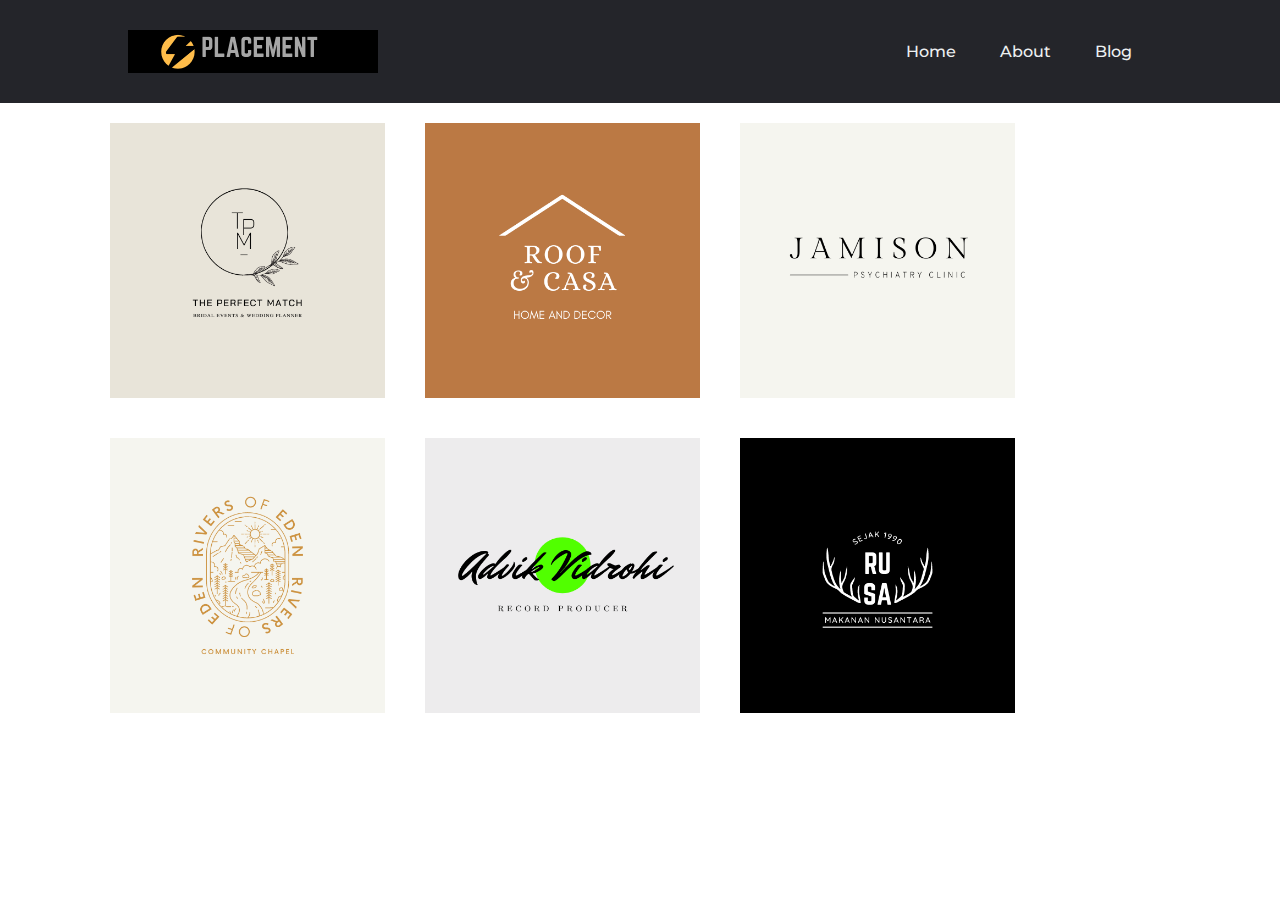
<file: main Project/index.html>
<!DOCTYPE html>
<html lang="en">
  <head>
    <meta charset="UTF-8" />
    <meta http-equiv="X-UA-Compatible" content="IE=edge" />
    <meta name="viewport" content="width=device-width, initial-scale=1.0" />
    <title>College placement details</title>
    <link rel="preconnect" href="https://fonts.googleapis.com" />
    <link rel="preconnect" href="https://fonts.gstatic.com" crossorigin />
    <link
      href="https://fonts.googleapis.com/css2?family=Montserrat:wght@500&display=swap"
      rel="stylesheet"
    />
    <link rel="stylesheet" href="style.css" />
  </head>
  <body>
    <header>
      <img class="logo" src="./Placement.png" alt="LOGO" />
      <nav>
        <ul class="nav_link">
          <li><a href="#">Home</a></li>
          <li><a href="#">About</a></li>
          <li><a href="#">Blog</a></li>
        </ul>
      </nav>
    </header>

    <section class="Blocks">
      <div class="container">
        <div class="box">
          <div class="imgBx">
            <a href=""><img src="./Neon Green and Black Typographic Music Logo (1).png" alt=""/></a>
          </div>
          <div class="content">
            <div>
              <h2>Title</h2>
              <p>
                Lorem ipsum dolor sit amet, consectetur adipisicing elit. Rerum,
                similique.
              </p>
              <a href="./cards.html"><button class="but">Know More</button></a>
            </div>
          </div>
        </div>
        <div class="box">
          <div class="imgBx">
            <a href=""><img src="./Neon Green and Black Typographic Music Logo (2).png" alt=""/></a>
          </div>
          <div class="content">
            <div>
              <h2>Title</h2>
              <p>
                Lorem ipsum dolor sit amet, consectetur adipisicing elit. Rerum,
                similique.
              </p>
              <a href="https://www.geeksforgeeks.org/fundamentals-of-algorithms/?ref=shm"><button class="but">Know More</button></a>
            </div>
          </div>
        </div>
        <div class="box">
          <div class="imgBx">
            <a href=""><img src="./Neon Green and Black Typographic Music Logo (3).png" alt=""/></a>
          </div>
          <div class="content">
            <div>
              <h2>Title</h2>
              <p>
                Lorem ipsum dolor sit amet, consectetur adipisicing elit. Rerum,
                similique.
              </p>
              <a
                href="https://www.geeksforgeeks.org/fundamentals-of-algorithms/?ref=shm"><button class="but">Know More</button></a>
            </div>
          </div>
        </div>
        <div class="box">
          <div class="imgBx">
            <a href=""><img src="./Neon Green and Black Typographic Music Logo (4).png" alt=""/></a>
          </div>
          <div class="content">
            <div>
              <h2>Title</h2>
              <p>
                Lorem ipsum dolor sit amet, consectetur adipisicing elit. Rerum,
                similique.
              </p>
              <a href="https://www.geeksforgeeks.org/fundamentals-of-algorithms/?ref=shm"><button class="but">Know More</button></a>
            </div>
          </div>
        </div>
        <div class="box">
          <div class="imgBx">
            <a href=""><img src="./Neon Green and Black Typographic Music Logo.png" alt=""/></a>
          </div>
          <div class="content">
            <div>
              <h2>Title</h2>
              <p>
                Lorem ipsum dolor sit amet, consectetur adipisicing elit. Rerum,
                similique.
              </p>
              <a href="https://www.geeksforgeeks.org/fundamentals-of-algorithms/?ref=shm"><button class="but">Know More</button></a>
            </div>
          </div>
        </div>
        <div class="box">
          <div class="imgBx">
            <a href=""><img src="./Black and White Deer Logo.png" alt=""/></a>
          </div>
          <div class="content">
            <div>
              <h2>Title</h2>
              <p>
                Lorem ipsum dolor sit amet, consectetur adipisicing elit. Rerum,
                similique.
              </p>
              <a href="./cards.html"><button class="but">Know More</button></a>
            </div>
          </div>
      </div>
    </section>
  </body>
</html>
</file>
<file: main Project/style.css>
* {
  margin: 0;
  padding: 0;
  box-sizing: border-box;
  font-family: "Montserrat", sans-serif;
}

li,
a {
  font-family: "Montserrat", sans-serif;
  font-weight: 500;
  font-size: 16px;
  color: #edf0f1;
  text-decoration: none;
}
header {
  display: flex;
  justify-content: space-between;
  align-items: center;
  padding: 30px 10%;
  background-color: #24252a;
  
}
.logo {
  cursor: pointer;
  width: 250px;
}
.nav_link {
  list-style: none;
}
.nav_link li {
  display: inline-block;
  padding: 0px 20px;
}
.nav_link li a {
  transition: all 0.3s ease 0s;
}
.nav_link li a:hover {
  color: #0088a9;
}

.Blocks {
  
  display: flex;
  justify-content: center;
  align-items: center;
  min-height: 50vh;
}
.container {
  
  position: relative;
  width: 1100px;
  display: flex;
  flex-wrap: wrap;
}
.container .box {
  margin: 20px 30px;
  position: relative;
  width: 275px;
  height: 275px;
  overflow: hidden;
  transition: 0.4s;
  margin-right: 20px;
  margin-left: 20px;
}
.container .box:hover {
  z-index: 1;
  transform: scale(1.10);
  box-shadow: 0 25px 40px rgba(0, 0, 0, 0.5);
}
.container .box .imgBx::before {
  content: "";
  position: absolute;
  top: 0;
  left: 0;
  width: 100%;
  height: 100%;
  z-index: 1;
  background-color: rgba(0, 0, 0, 0.5);
  opacity: 0;
  transition: 0.4s;
}
.container .box:hover .imgBx::before {
  opacity: 1;
}

.container .box .imgBx img {
  position: absolute;
  top: 0;
  left: 0;
  width: 100%;
  height: 100%;
  object-fit: cover;
}
.container .box .content {
  position: absolute;
  top: 0;
  left: 0;
  height: 100%;
  z-index: 2;
  display: flex;
  padding: 20px;
  align-items: flex-end;
}
.container .box .content h2 {
  color: #fff;
  transition: 0.4s;
  text-transform: uppercase;
  margin-bottom: 5px;
  font-size: 20px;
  transform: translateY(200px);
}
.container .box:hover .content h2 {
  transform: translateY(0);
  transition-delay: 0.3s;
}
.container .box .content p {
  color: #fff;
  transform: translateY(200px);
  transition: 0.4s;
  font-size: 14px;
  margin-bottom: 5px;
}
.container .box:hover .content p {
  transform: translateY(0);
  transition-delay: 0.4s;
}
.but {
  padding: 2px 6px;
  cursor: pointer;
}
.container .box .content button {
  transform: translateY(200px);
  transition: 0.4s;
  font-size: 15px;
}
.container .box:hover .content button {
  transform: translateY(0);
  transition-delay: 0.5s;
}

.cards{
  
  margin: 0;
  padding: 20px;
  display: flex;
  align-items: center;
  /* justify-content: center; */
  flex-wrap: wrap;
}
.card{
   margin: 20px;
   padding: 8px;
   width: 300px;
   background-color: #fff;
   box-shadow: 0 5px 20px rgba(0,0,0,0.05);
}
.card img{
  display: block;
  width: 100%;
  height: auto;
}
.card-body{
  padding: 15px 0 7px;
  text-align: center;
}
.card-body h5{
  margin-bottom: 3px;
  font-size: 16px;
  font-weight: 700;
  font-family: "Raleway", sans-serif;
  text-transform:capitalize;
}
.card-body p{
  margin-bottom: 5px;
  color: #888888;
  font-size: 13px;
  font-weight: 400;
  font-family: "poppins",sans-serif;
}
.card-body a{
  color: #24252a;
  display: inline-block;
  width: 30px;
  height: 30px;
  margin: 8px 2px 0;
  background-color: #f7f7f7;
  border-radius: 50%;
  font-size: 15px;
  text-decoration: none;
  line-height: 30px;
  transition: all 0.5s;
}
.card-body a:hover:nth-child(1){
   color: #ffffff;
   background-color: #1877f2;
}
.card-body a:hover:nth-child(2){
  color: #ffffff;
  background-color: #e1306c;
}
.card-body a:hover:nth-child(3){
  color: #ffffff;
  background-color: #1da1f2;
}
.card-body a:hover:nth-child(4){
  color: #ffffff;
  background-color: #0077b5;
}
</file>
